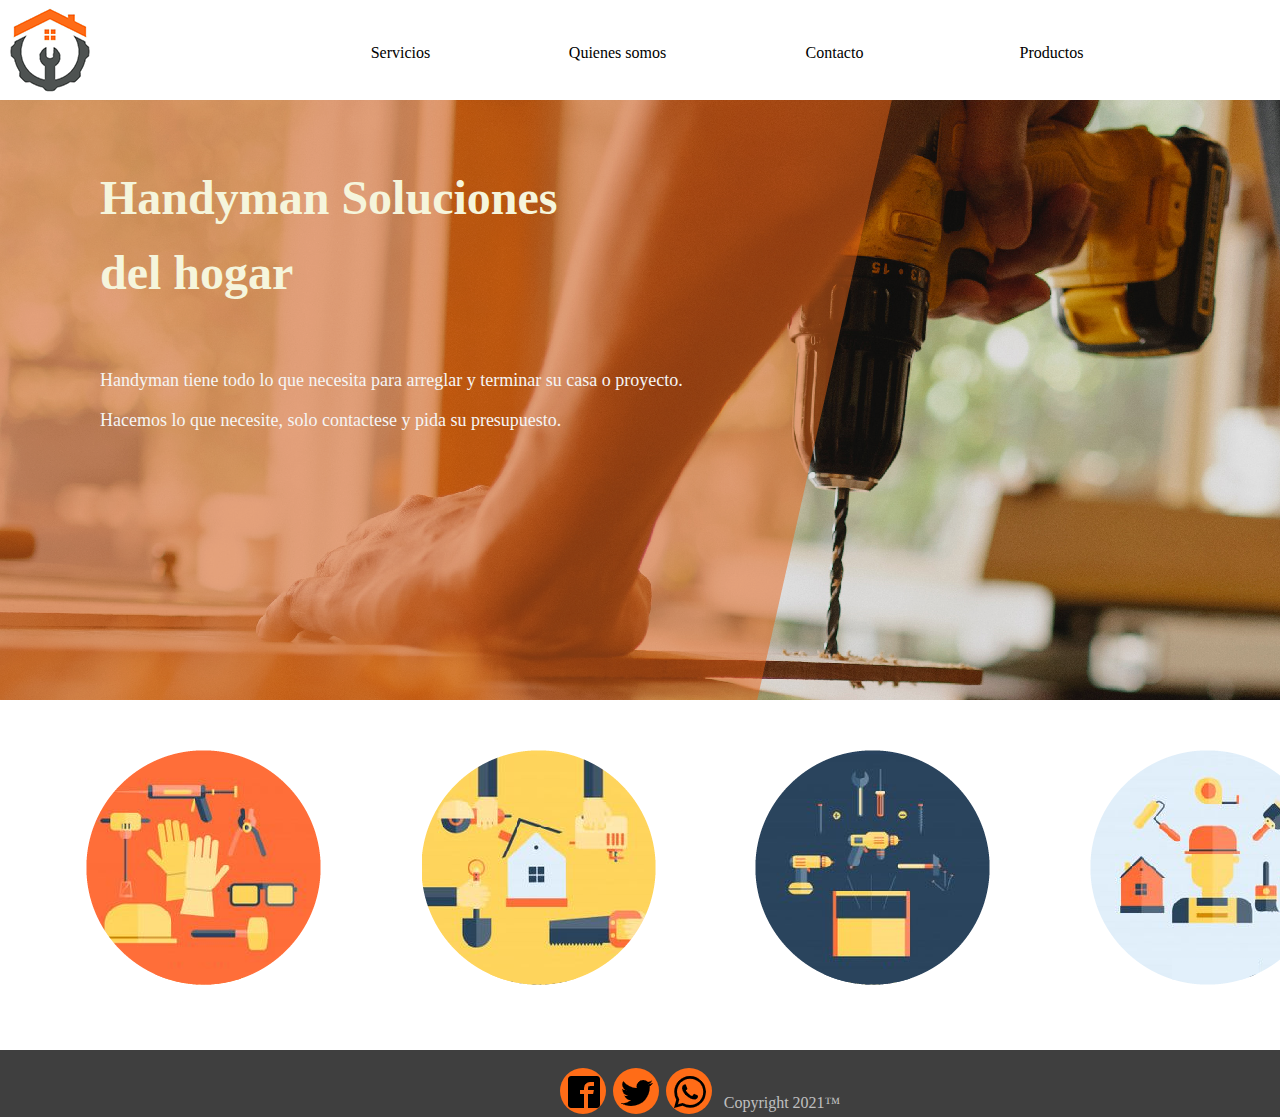
<file: index.html>
<!DOCTYPE html>
<html lang="en">
<head>
    <meta charset="UTF-8">
    <meta http-equiv="X-UA-Compatible" content="IE=edge">
    <title>Handyman Soluciones</title>
    <link rel="stylesheet" href="styles.css">
    <link rel="stylesheet" href="https://cdnjs.cloudflare.com/ajax/libs/font-awesome/4.7.0/css/font-awesome.min.css">
</head>
<body>
    <div class="TP">
    <header>
        <div class="logo"></div>
            <nav>
                <ul>
                    <li> 
                        <a href="products.html">Productos</a> 
                    </li>
                    <li> 
                        <a href="products.html">Contacto</a> 
                    </li>
                    <li> 
                        <a href="products.html">Quienes somos</a> 
                    </li>
                    <li> 
                        <a href="products.html">Servicios</a> 
                    </li>
                </ul>
            </nav>
    </header>
   
    <section class="floating">
        <div class="content">
            <h1>Handyman Soluciones</h1>
            <h2>del hogar</h2>
            <p> Handyman tiene todo lo que necesita para arreglar y terminar su casa o proyecto. <br>Hacemos lo que necesite, solo contactese y pida su presupuesto.</p>
        </div>
        <div class="blurry"></div>
    </section>
    <section>
        <div class="images">
        
            <ul class="repairs">
            <li><img src="repair1.png" alt="ejemplo reparacion 1"></li>
            <li><img src="repair2.png" alt="ejemplo reparacion 2"></li>
            <li><img src="repair3.png" alt="ejemplo reparacion 3"></li>
            <li><img src="repair4.png" alt="ejemplo reparacion 4"></li>
            </ul>
        </div>
    </section>
    <footer>
        <br>
        <ul class="social">
            <li>
              <a href="https://twitter.com/" title="">
                <img src="facebook2.png" alt="facebook">
              </a>
            </li>
            <li>
              <a href="https://twitter.com/JULY3P_OFFICIAL" title="">
                <img src="twitter.png" alt="twitter">
              </a>
            </li>
            <li>
              <a href="https://plus.google.com/" title="">
                <img src="whatsapp.png" alt="whatsapp">
              </a>
            </li>
            <li class="copyright"> Copyright 2021™</li>
          </ul>
    </footer>
</div>
</body>

</html>
</file>
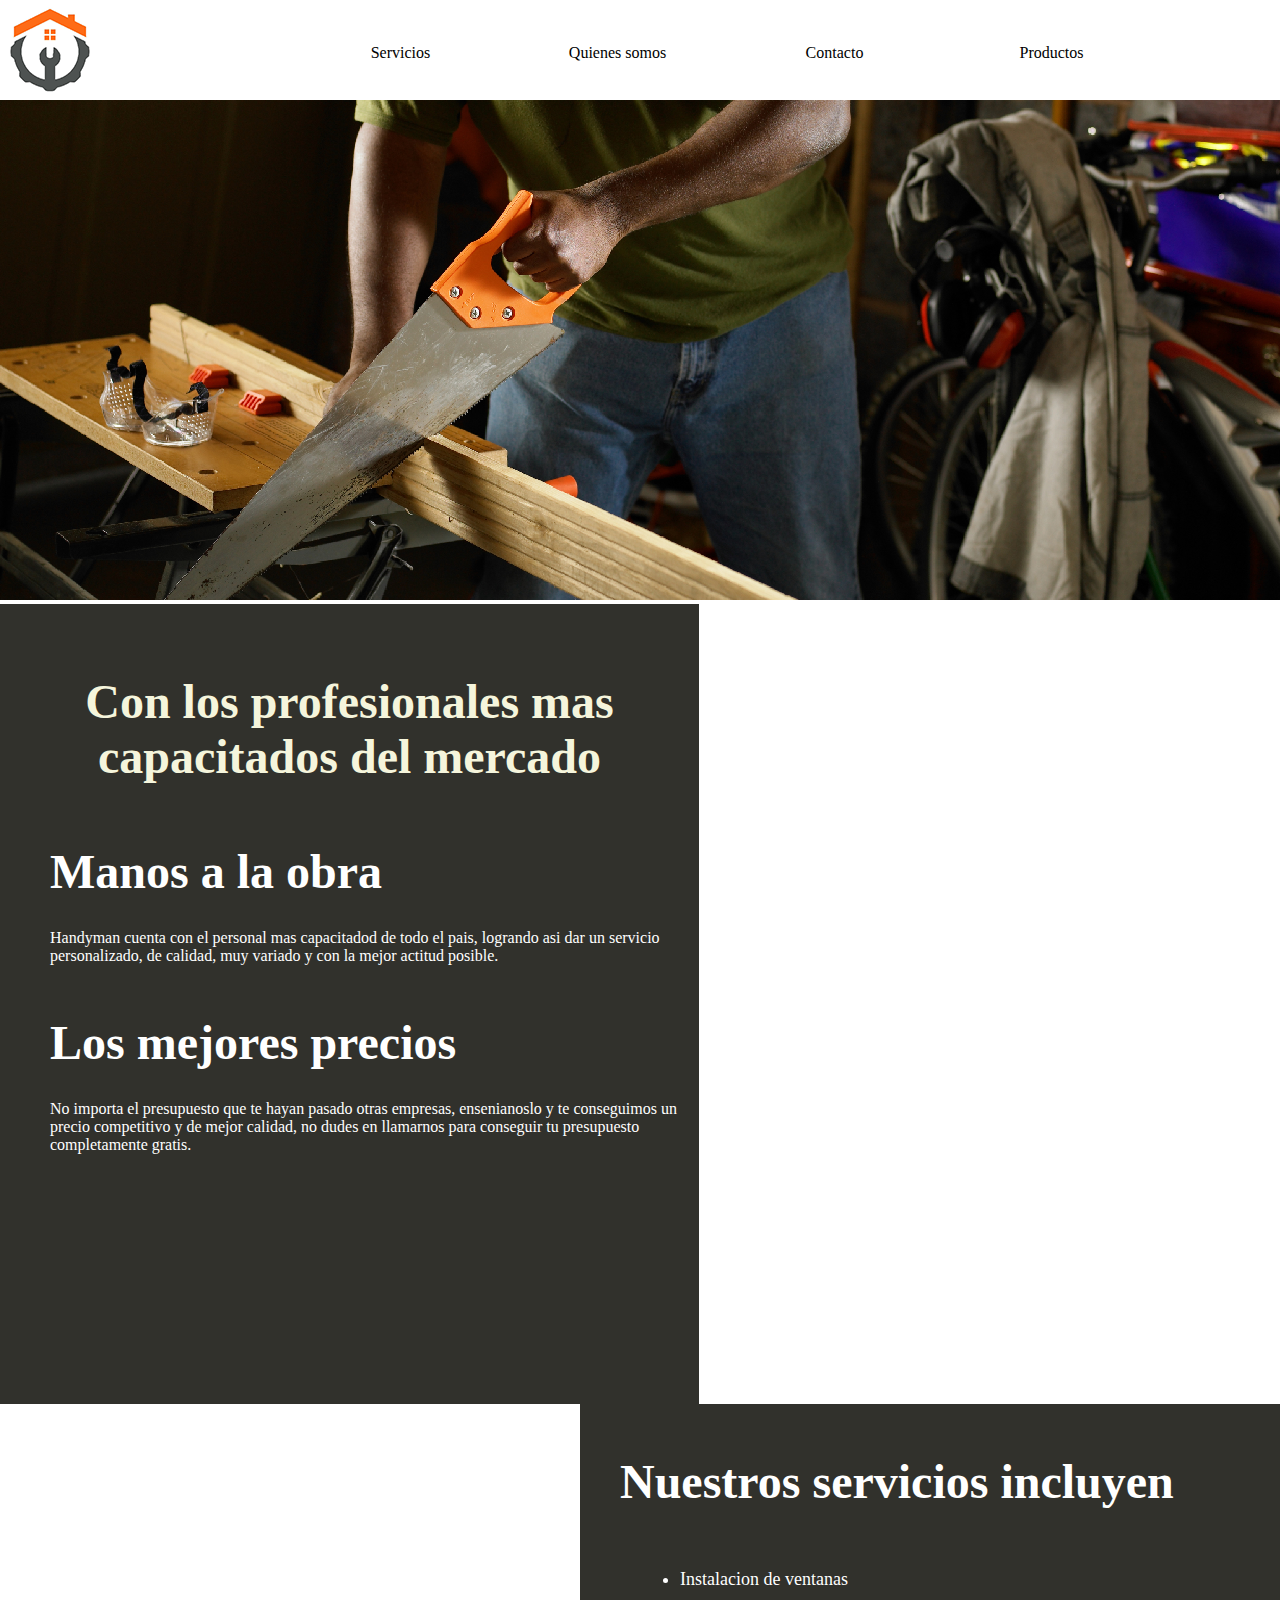
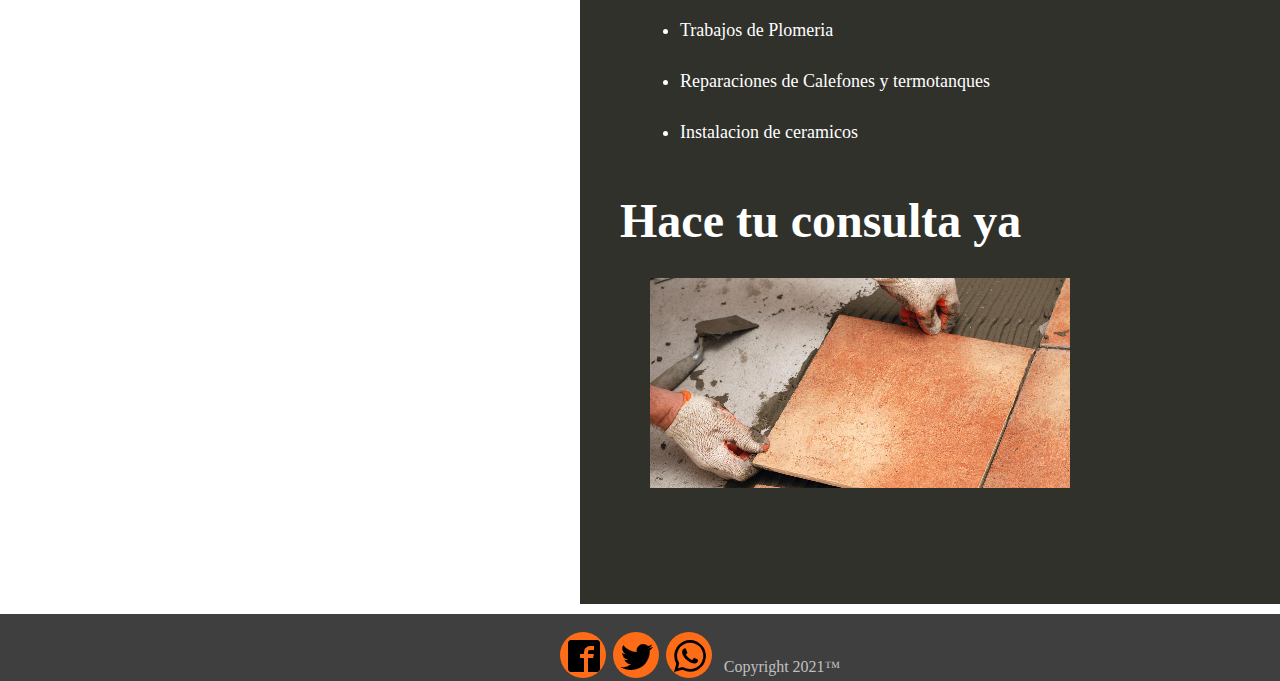
<file: products.html>
<!DOCTYPE html>
<html lang="en">
<head>
    <meta charset="UTF-8">
    <meta http-equiv="X-UA-Compatible" content="IE=edge">
    <title>Handyman Soluciones</title>
    <link rel="stylesheet" href="styles.css">
</head>
<body>
    <div class="TP">
    <header>
        <div class="logo"></div>
            <nav>
                <ul>
                    <li> 
                        <a href="index.html">Productos</a> 
                    </li>
                    <li> 
                        <a href="index.html">Contacto</a> 
                    </li>
                    <li> 
                        <a href="index.html">Quienes somos</a> 
                    </li>
                    <li> 
                        <a href="index.html">Servicios</a> 
                    </li>
                </ul>
            </nav>
    </header>
   
    <section>
        <div class="reparacion">
            <img src="reparacion.png" alt="hombre reparando">
        </div>
    </section>
       
    <section class="who">
        <div class="content">
            <h1>Con los profesionales mas capacitados del mercado</h1>
            <h2>Manos a la obra</h2>
            <p>Handyman cuenta con el personal mas capacitadod de todo el pais, logrando asi dar un servicio personalizado, de calidad, muy variado y con la mejor actitud posible.</p>
            <h2> Los mejores precios</h2>
            <p>No importa el presupuesto que te hayan pasado otras empresas, ensenianoslo y te conseguimos un precio competitivo y de mejor calidad, no dudes en llamarnos para conseguir tu presupuesto completamente gratis.</p>
        </div>
        <div class="blurry"></div>

    </section>
        
    <section class="listado">
        <div class="content">
            <h2>Nuestros servicios incluyen</h2>
            <ul>
                <li>Instalacion de ventanas</li>
                <li>Trabajos de Plomeria</li>
                <li>Reparaciones de Calefones y termotanques</li>
                <li>Instalacion de ceramicos</li>
            </ul>
            <h2>Hace tu consulta ya</h2>
            <br>
            <img src="ceramicos.png" alt="colocacion de ceramicos"></img>
        </div>
        <div class="blurry"></div>
    </section>
    <footer>
        <br>
        <ul class="social">
            <li>
              <a href="facebook.com/comidaposting" title="">
                <img src="facebook2.png" alt="facebook">
              </a>
            </li>
            <li>
              <a href="https://twitter.com/JULY3P_OFFICIAL" title="">
                <img src="twitter.png" alt="twitter">
              </a>
            </li>
            <li>
              <a href="whatsapp.com" title="">
                <img src="whatsapp.png" alt="whatsapp">
              </a>
            </li>
            <li class="copyright"> Copyright 2021™</li>
          </ul>
    </footer>
</div>
</body>

</html>
</file>
<file: styles.css>
*{
    margin: 0;
    padding: 0;
}
.TP{
    max-width: 1400px;
    margin: 0 auto;
}
header{
    background-color: #fff;
    text-align: center;
    height: 70px;
}

header p{
    font-size: 18px;
}
.logo {
    float: left;
    background-image: url("logo.png");
    width: 100px;
    height: 100px;
}

nav {
    margin: 20px 90px;
    float: right;
}

nav ul {  
    float: right;
    height: 50px;
    width: 880px;  
    margin: 0 30px;
}

nav ul li{
    background-color: #fff;
    margin: 0 5px;
    float: right;
    list-style-type: none;
    width:207px;
    text-align: center;
}

li a {
    text-decoration: none;
    color: #000;
    display: block;
    padding: 8px;
    line-height: 50px;
}

li a:hover {
    background-color: #ff6c17;
}

body {
    background: white;
    background-size: 1300px 1300px;
}

.floating {
    margin: 00px auto;
    margin-top: 30px;
    height: 600px;
    width: 1400px;
    background-image: url("banner.png");
    position: relative;
}
.floating p{
    padding-top: 40px;
    line-height: 40px;
}
.content{
    position: relative;
    z-index: 1;
}
.floating .blurry{
    position: absolute;
    top: 0;
    left: 0;
    height: 100%;
    width: 100%;
    background-color: black;
    filter: opacity(10%);
}
.who .blurry{
    position: absolute;
    top: 0;
    left: 0;
    height: 100%;
    width: 100%;
    background-color: black;
    filter: opacity(80%);
}
.listado .blurry{
    position: absolute;
    top: 0;
    left: 0;
    height: 100%;
    width: 100%;
    background-color: black;
    filter: opacity(80%);
}

h1 {

  color: beige;  
  font-size: 3rem;
  margin-left: 100px;
  padding-top: 70px;
}
h2 {

    color: beige;  
    font-size: 3rem;
    margin-left: 100px;
    padding-top: 20px;
  }

.floating p{
    color: whitesmoke;  
    font-size: large;
    margin-left: 100px;
    margin-top: 20px;
}
.hogar{
    color: beige;  
    font-size: 3rem;
    margin-left: 100px;
    padding-top: 20px;
}
.images{
    background-color: #fff;
    padding-top: 40px;
    margin: 0 auto;
    height: 300px;
    width: 1400px;
}
.repairs li{
    margin-left: 75px;
    display: inline;
    width:1400px;
}

footer{
    background-color: rgb(63, 63, 63);
    margin-top: 10px;
    width: 1400px;
    text-align: center;
    display: inline-block;
}

.reparacion{
    display: inline-block;
    width: 1400px;
}
.who {
    float: left;
    width: 699px;
    height:800px;
    background-color: beige;
    position: relative;
    z-index: 2;
    margin-right: 1px;
}
.who h1{
    text-align: center;
    margin-bottom: 40px;
    margin-left: 0px;
    display: inline-block;
}
.who h2{
    color: white;
    margin-left: 50px;
    display: inline-block;
    margin-bottom: 30px;
}
.who p{
    margin-bottom: 30px;
    color: white;
    text-decoration: whitesmoke;
    margin-left: 50px;
}
.listado{
    float: right;
    width: 700px;
    height: 800px;
    background-color: beige;
    position: relative;
    z-index: 2;
}

.listado h2{

    color: white;
    margin-top: 30px;
    margin-left: 40px;
    display: inline-block;
    margin-bottom: 30px;
}
.listado li{
    color: white;
    text-decoration: whitesmoke;
    margin-left: 100px;
    margin-top: 30px;
    font-size: large;
}
.listado img {
    margin-left: 70px;
}

ul.social {
    margin: 0 auto;
    padding: 0;
    width: 100%;
    text-align: center;
  }
  
ul.social li {
    display: inline-block;
  }
  
ul.social li a {
    display: inline-block;
    font-size: 18px;
    line-height: 30px;
    width: 30px;
    height: 30px;
    border-radius: 36px;
    background-color: #ff6c17;
    color: #fff;
    margin: 0 3px 3px 0;
  }
  
ul.social li a:hover {
    text-decoration: none;
    background-color: #fff;
  }
.copyright {
    padding-left: 5px;
    color: silver;
  }
</file>
